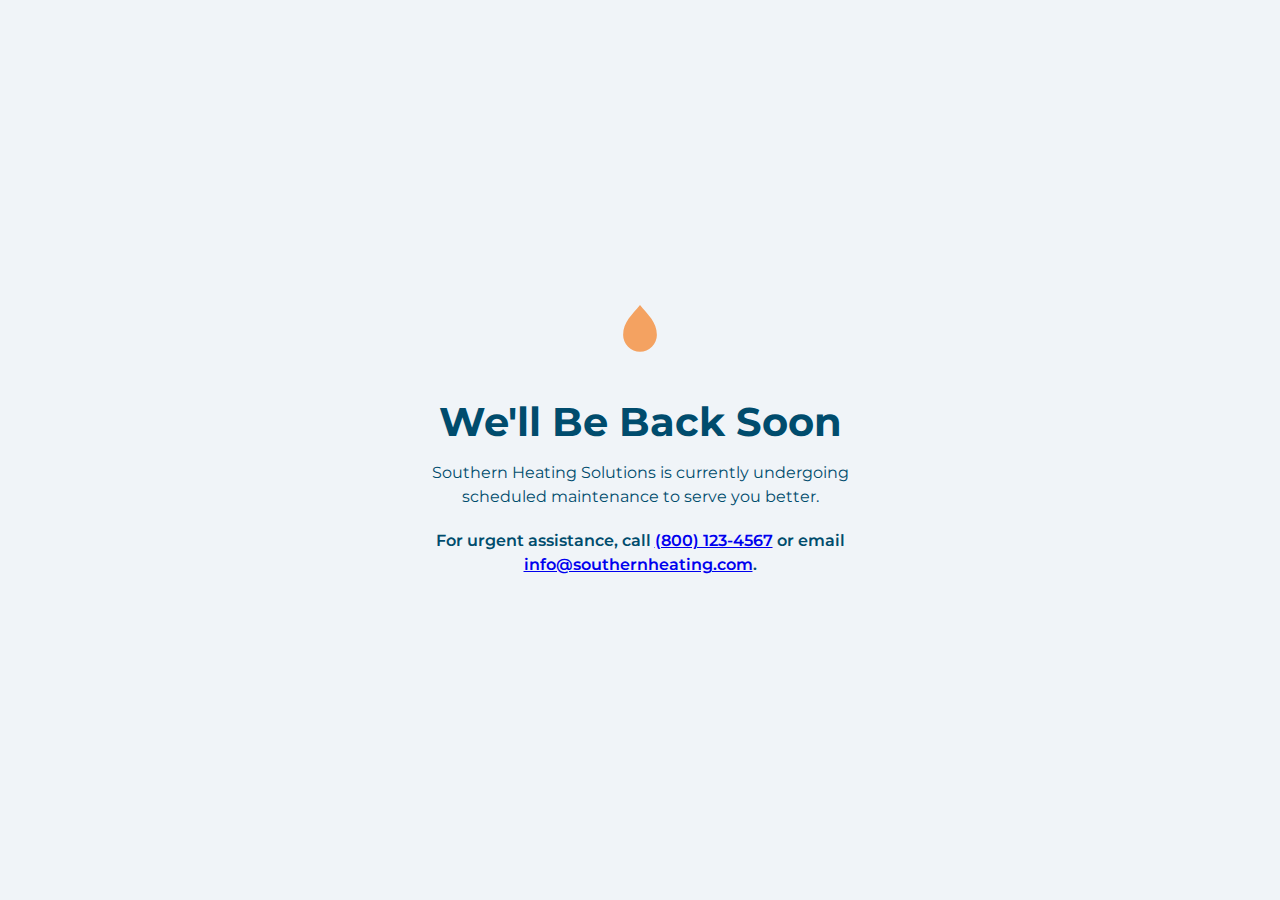
<file: index.html>
<!DOCTYPE html><html lang="en">
<head>
  <meta charset="UTF-8">
  <meta name="viewport" content="width=device-width, initial-scale=1.0">
  <title>We'll Be Back Soon | Southern Heating Solutions</title>
  <meta name="description" content="Southern Heating Solutions is currently undergoing scheduled maintenance. We'll be back online shortly.">
  <link rel="icon" href="/favicon.ico">
  <!-- Google Font -->
  <link href="https://fonts.googleapis.com/css2?family=Montserrat:wght@600;700&display=swap" rel="stylesheet">
  <style>
    * { box-sizing: border-box; margin: 0; padding: 0; }
    html, body { height: 100%; }
    body {
      font-family: 'Montserrat', sans-serif;
      background: #f0f4f8;
      color: #004c6d;
      display: flex;
      align-items: center;
      justify-content: center;
      text-align: center;
      padding: 20px;
    }
    .wrapper {
      max-width: 500px;
    }
    .logo {
      margin-bottom: 30px;
    }
    .logo svg { width: 60px; height: 60px; fill: #f4a261; }
    h1 {
      font-size: 2.5rem;
      margin-bottom: 15px;
    }
    p {
      font-size: 1rem;
      margin-bottom: 20px;
      line-height: 1.5;
    }
    .contact {
      font-weight: 600;
    }
    @media (max-width: 600px) {
      h1 { font-size: 2rem; }
      p { font-size: 0.9rem; }
    }
  </style>
</head>
<body>
  <div class="wrapper">
    <div class="logo" aria-label="Southern Heating Solutions">
      <svg xmlns="http://www.w3.org/2000/svg" viewBox="0 0 64 64">
        <path d="M32 2c-8 10-18 18-18 32a18 18 0 0036 0C50 20 40 12 32 2z"/>
      </svg>
    </div>
    <h1>We'll Be Back Soon</h1>
    <p>Southern Heating Solutions is currently undergoing scheduled maintenance to serve you better.</p>
    <p class="contact">For urgent assistance, call <a href="tel:+18001234567">(800) 123-4567</a> or email <a href="mailto:info@southernheating.com">info@southernheating.com</a>.</p>
  </div>
</body>
</html>
</file>
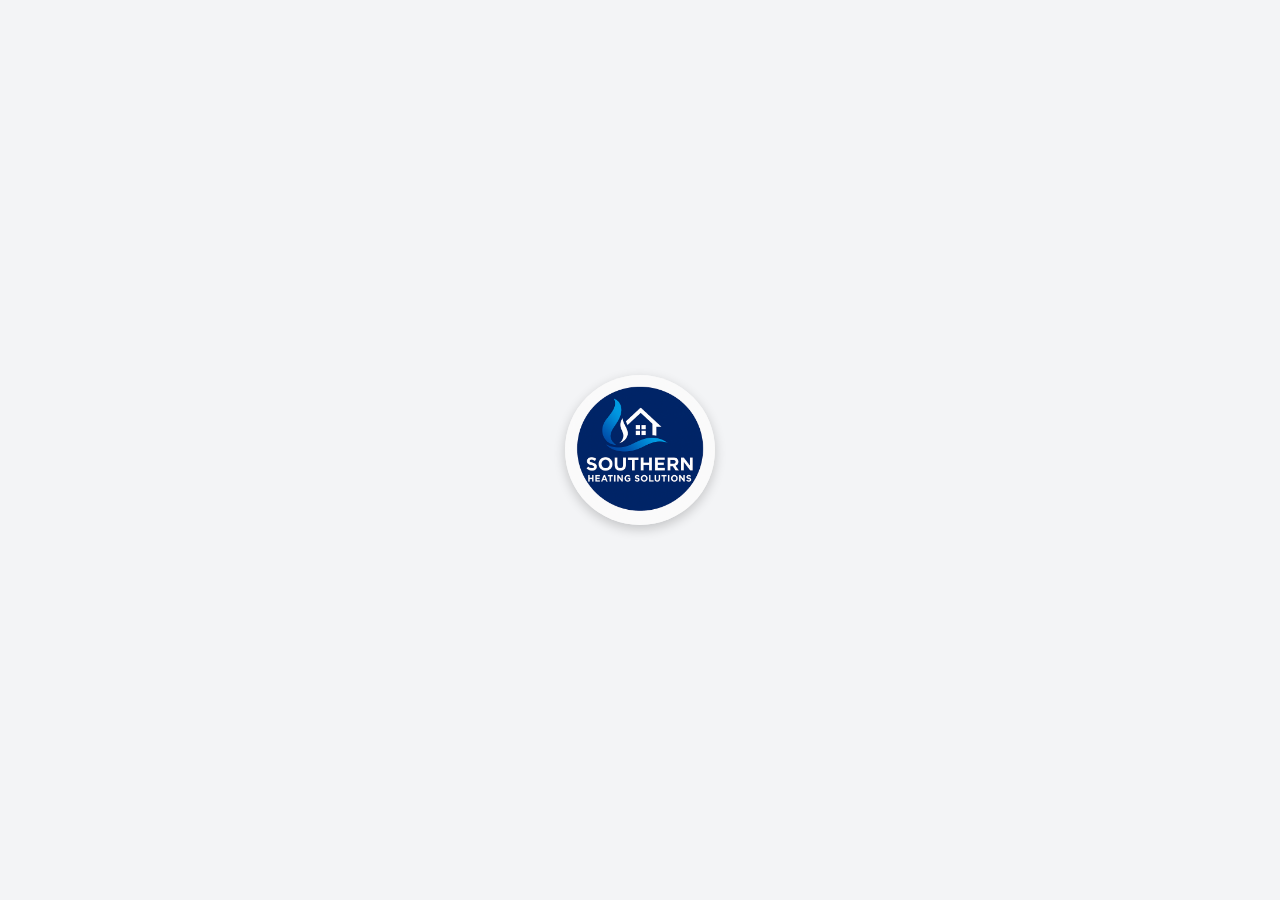
<file: public/index.html>
<!DOCTYPE html>
<html lang="en">
  <head>
    <meta charset="UTF-8" />
    <meta name="viewport" content="width=device-width, initial-scale=1.0" />
    <title>Logo Test</title>
    <style>
      body {
        display: flex;
        justify-content: center;
        align-items: center;
        height: 100vh;
        background-color: #f3f4f6;
        margin: 0;
      }
      img {
        height: 150px;
        width: 150px;
        border-radius: 50%;
        object-fit: cover;
        box-shadow: 0 4px 12px rgba(0, 0, 0, 0.2);
      }
    </style>
  </head>
  <body>
    <img src="logo.png" alt="Southern Heating Solutions Logo" />
  </body>
</html>
</file>
